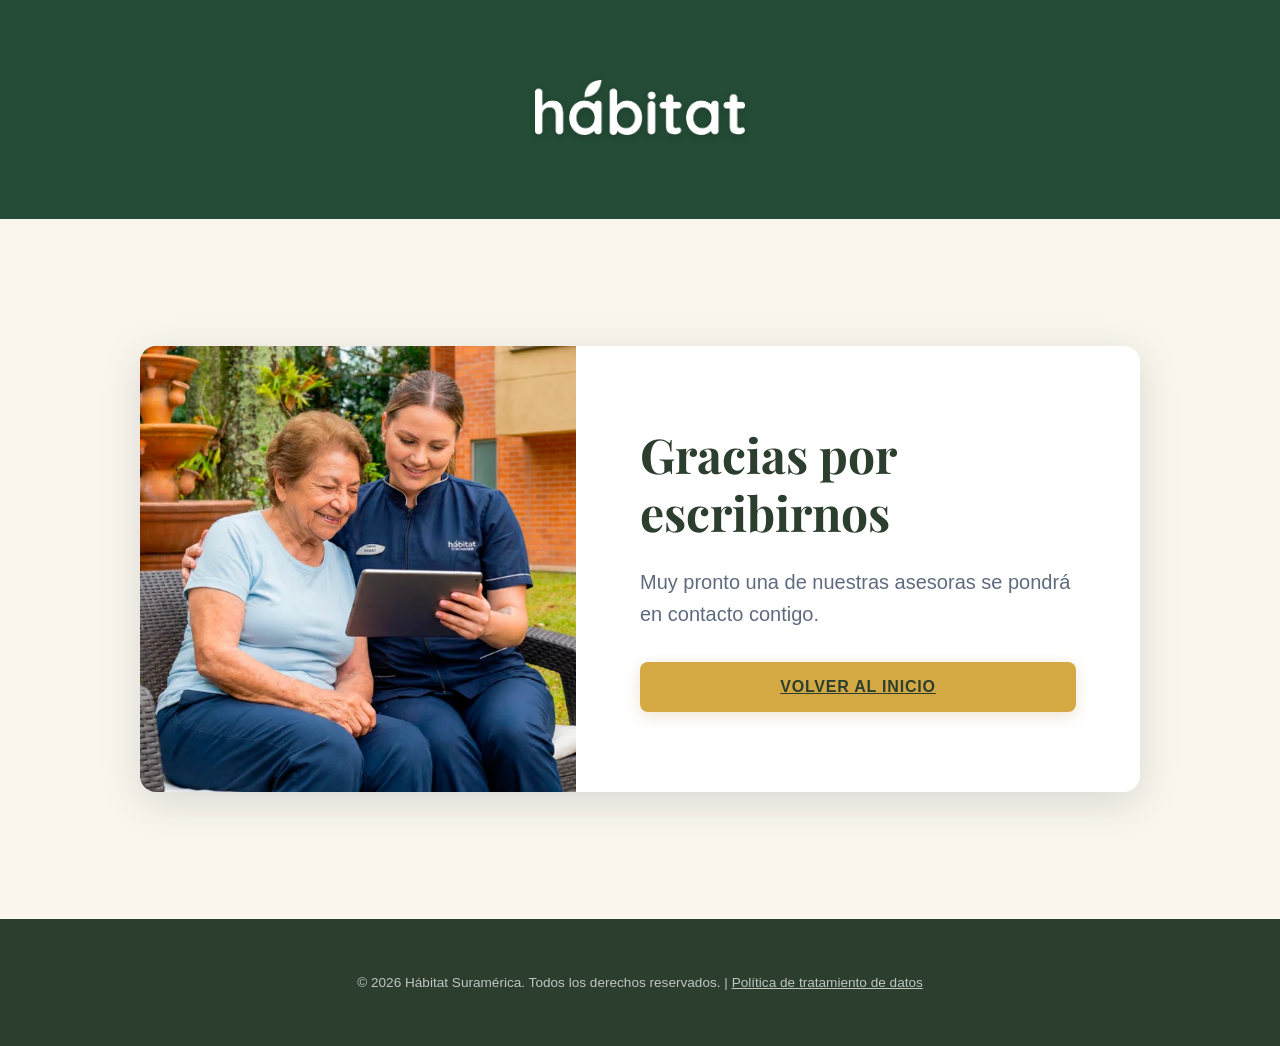
<file: gracias.html>
<!DOCTYPE html>
<html lang="es">
<head>
    <!-- Google Tag Manager -->
    <script>(function(w,d,s,l,i){w[l]=w[l]||[];w[l].push({'gtm.start':
    new Date().getTime(),event:'gtm.js'});var f=d.getElementsByTagName(s)[0],
    j=d.createElement(s),dl=l!='dataLayer'?'&l='+l:'';j.async=true;j.src=
    'https://www.googletagmanager.com/gtm.js?id='+i+dl;f.parentNode.insertBefore(j,f);
    })(window,document,'script','dataLayer','GTM-M3RSPCSP');</script>
    <!-- End Google Tag Manager -->
    <meta charset="UTF-8">
    <meta name="viewport" content="width=device-width, initial-scale=1.0">
    <title>Gracias - Hábitat Senior Living</title>
    
    <!-- Favicon -->
    <link rel="icon" href="favicon.ico?v=2" type="image/x-icon">
    
    <!-- Google Fonts -->
    <link rel="preconnect" href="https://fonts.googleapis.com">
    <link rel="preconnect" href="https://fonts.gstatic.com" crossorigin>
    <link href="https://fonts.googleapis.com/css2?family=Outfit:wght@300;400;500;600;700&family=Playfair+Display:ital,wght@0,400;0,500;0,600;0,700;1,400;1,500;1,600;1,700&display=swap" rel="stylesheet">
    
    <!-- CSS -->
    <link rel="stylesheet" href="style.css">
</head>
<body class="thank-you-page">
    <!-- Google Tag Manager (noscript) -->
    <noscript><iframe src="https://www.googletagmanager.com/ns.html?id=GTM-M3RSPCSP"
    height="0" width="0" style="display:none;visibility:hidden"></iframe></noscript>
    <!-- End Google Tag Manager (noscript) -->
    <!-- Header -->
    <header class="header" style="position: static; background-color: #244c36;">
        <div class="logo-container" style="text-align: center;">
            <a href="index.html">
                <img src="habitat_logo.png" alt="Hábitat Senior Living Logo" class="logo">
            </a>
        </div>
    </header>

    <main class="thank-you-main">
        <div class="thank-you-container">
            <div class="thank-you-image">
                <img src="hero_slides/slide_1.webp" alt="Hábitat Suramérica" style="width: 100%; height: 100%; object-fit: cover;">
            </div>
            <div class="thank-you-text">
                <h1>Gracias por escribirnos</h1>
                <p>Muy pronto una de nuestras asesoras se pondrá en contacto contigo.</p>
                <a href="index.html" class="submit-btn" style="width: auto; padding: 1rem 3rem; margin-top: 2rem;">VOLVER AL INICIO</a>
            </div>
        </div>
    </main>

    <!-- Footer -->
    <footer class="footer">
        <div class="footer-content">
            
            <div class="footer-legal">
                &copy; 2026 Hábitat Suramérica. Todos los derechos reservados. | <a href="politica.html">Política de tratamiento de datos</a>
            </div>
        </div>
    </footer>
</body>
</html>
</file>
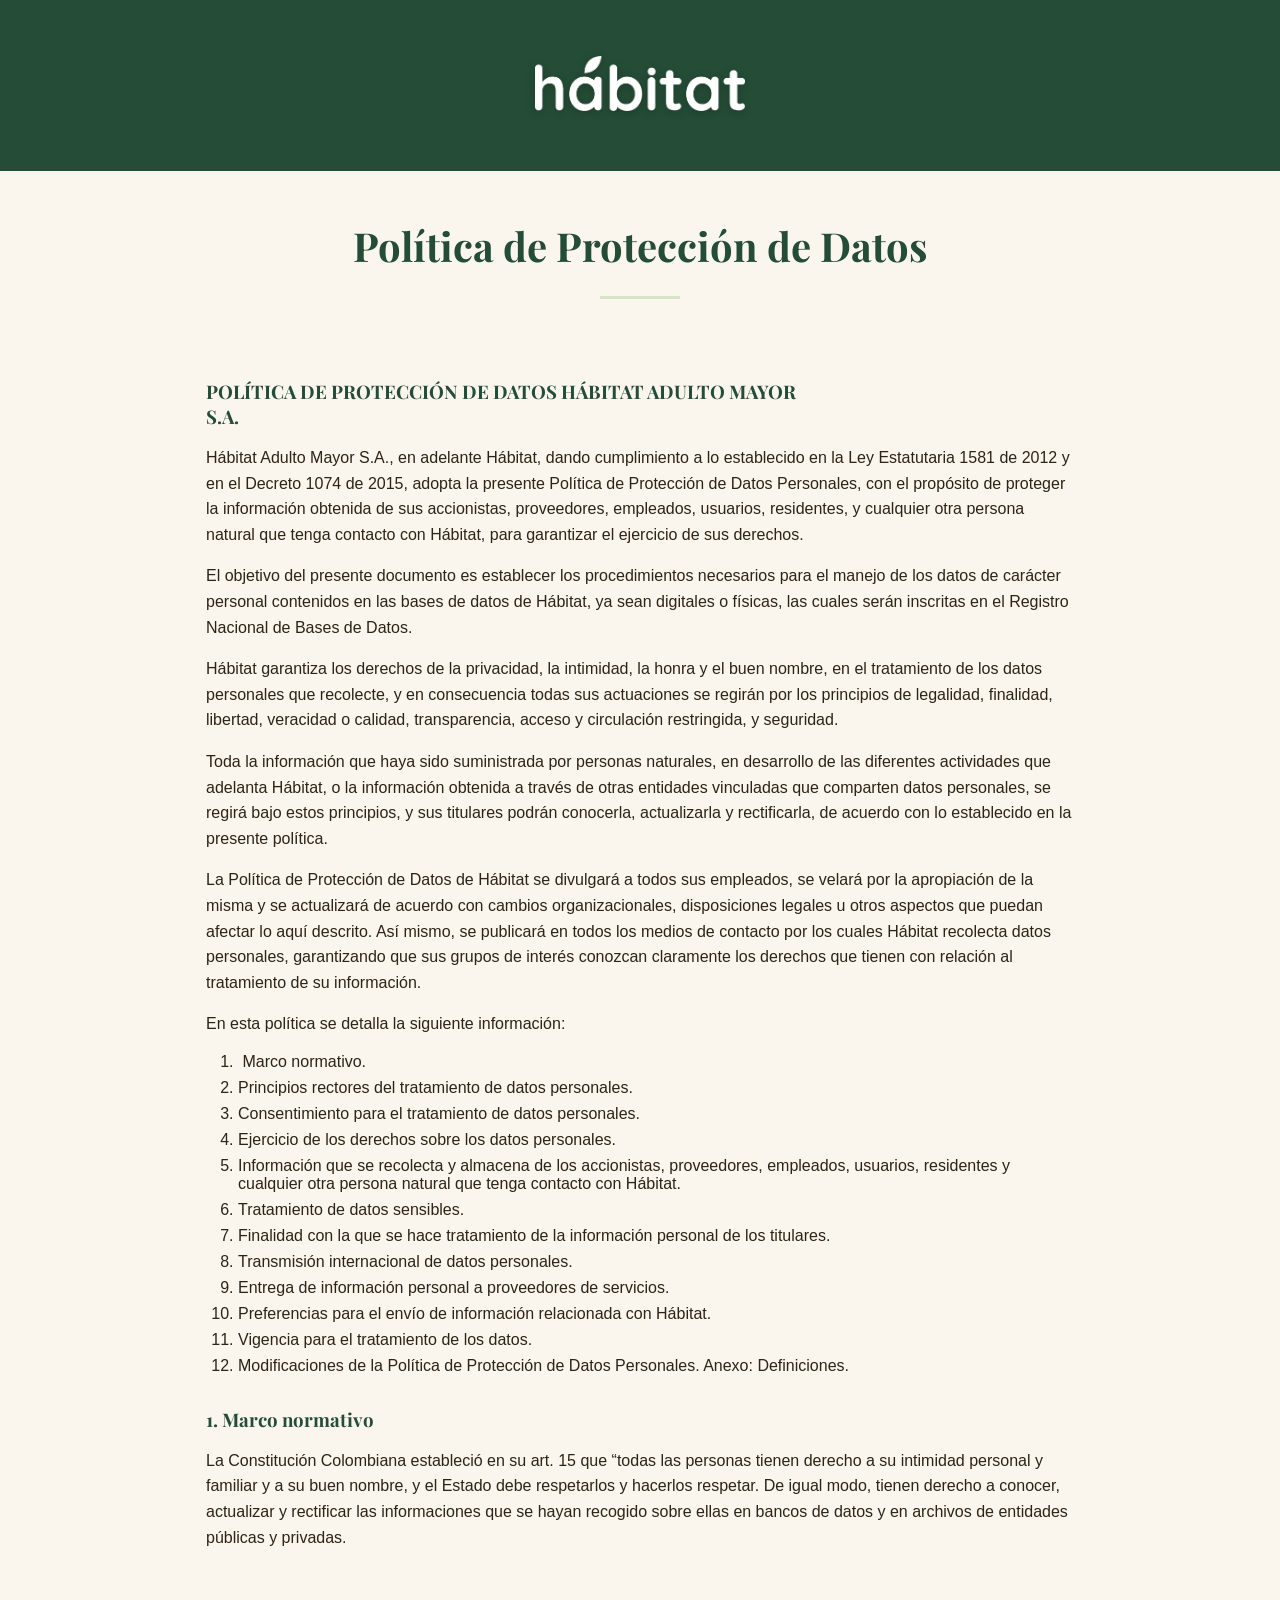
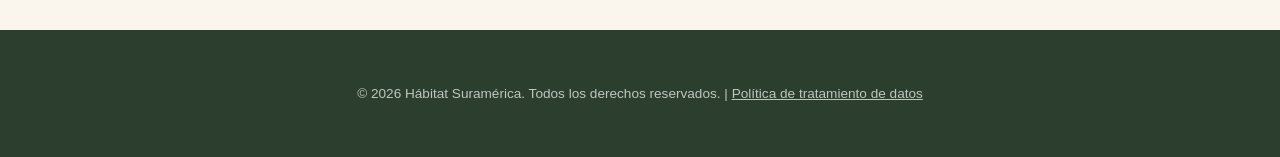
<file: politica.html>
<!DOCTYPE html>
<html lang="es">
<head>
    <meta charset="UTF-8">
    <meta name="viewport" content="width=device-width, initial-scale=1.0">
    <title>Política de tratamiento de datos - Hábitat Suramérica</title>
    <link rel="icon" href="favicon.ico?v=2" type="image/x-icon">
    <link rel="preconnect" href="https://fonts.googleapis.com">
    <link rel="preconnect" href="https://fonts.gstatic.com" crossorigin>
    <link href="https://fonts.googleapis.com/css2?family=Outfit:wght@300;400;500;600;700&family=Playfair+Display:ital,wght@0,400;0,500;0,600;0,700;1,400;1,500;1,600;1,700&display=swap" rel="stylesheet">
    <link rel="stylesheet" href="style.css">
    <style>
        .policy-container h3, .policy-container h2 {
            font-family: 'Playfair Display', serif;
            color: #244c36;
            margin-top: 2rem;
            margin-bottom: 1rem;
        }
        .policy-container p {
            margin-bottom: 1rem;
            line-height: 1.6;
        }
        .policy-container ul, .policy-container ol {
            margin-bottom: 1rem;
            padding-left: 2rem;
        }
        .policy-container li {
            margin-bottom: 0.5rem;
        }
    </style>
</head>
<body class="policy-page-body">
    <header class="header" style="position: static; background-color: #244c36; display: flex; justify-content: center; padding: 1.5rem 2rem;">
        <div class="logo-container">
            <a href="index.html">
                <img src="habitat_logo.png" alt="Hábitat Senior Living Logo" class="logo">
            </a>
        </div>
    </header>
    <main class="policy-page">
        <section class="policy-banner" style="text-align: center; padding: 3rem 1rem;">
            <h1 class="policy-title" style="font-family: 'Playfair Display', serif; color: #244c36; font-size: 2.5rem;">Política de Protección de Datos</h1>
            <div class="title-divider" style="margin: 1.5rem auto 0; background: #d7e4c9; width: 80px; height: 3px;"></div>
        </section>
        <section class="policy-content" style="max-width: 900px; margin: 0 auto; padding: 0 1rem 4rem;">
            <div class="policy-container">
<h3 class="wp-block-heading"><strong>POLÍTICA DE PROTECCIÓN DE DATOS HÁBITAT ADULTO MAYOR</strong><br><strong>S.A.</strong></h3>



<p>Hábitat Adulto Mayor S.A., en adelante Hábitat, dando cumplimiento a lo establecido en la Ley Estatutaria 1581 de 2012 y en el Decreto 1074 de 2015, adopta la presente Política de Protección de Datos Personales, con el propósito de proteger la información obtenida de sus accionistas, proveedores, empleados, usuarios, residentes, y cualquier otra persona natural que tenga contacto con Hábitat, para garantizar el ejercicio de sus derechos.</p>



<p>El objetivo del presente documento es establecer los procedimientos necesarios para el manejo de los datos de carácter personal contenidos en las bases de datos de Hábitat, ya sean digitales o físicas, las cuales serán inscritas en el Registro Nacional de Bases de Datos.</p>



<p>Hábitat garantiza los derechos de la privacidad, la intimidad, la honra y el buen nombre, en el tratamiento de los datos personales que recolecte, y en consecuencia todas sus actuaciones se regirán por los principios de legalidad, finalidad, libertad, veracidad o calidad, transparencia, acceso y circulación restringida, y seguridad.</p>



<p>Toda la información que haya sido suministrada por personas naturales, en desarrollo de las diferentes actividades que adelanta Hábitat, o la información obtenida a través de otras entidades vinculadas que comparten datos personales, se regirá bajo estos principios, y sus titulares podrán conocerla, actualizarla y rectificarla, de acuerdo con lo establecido en la presente política.</p>



<p>La Política de Protección de Datos de Hábitat se divulgará a todos sus empleados, se velará por la apropiación de la misma y se actualizará de acuerdo con cambios organizacionales, disposiciones legales u otros aspectos que puedan afectar lo aquí descrito. Así mismo, se publicará en todos los medios de contacto por los cuales Hábitat recolecta datos personales, garantizando que sus grupos de interés conozcan claramente los derechos que tienen con relación al tratamiento de su información.</p>



<p>En esta política se detalla la siguiente información:</p>



<ol class="wp-block-list"><li>&nbsp;Marco normativo.</li><li>Principios rectores del tratamiento de datos personales.</li><li>Consentimiento para el tratamiento de datos personales.</li><li>Ejercicio de los derechos sobre los datos personales.</li><li>Información que se recolecta y almacena de los accionistas, proveedores, empleados, usuarios, residentes y cualquier otra persona natural que tenga contacto con Hábitat.</li><li>Tratamiento de datos sensibles.</li><li>Finalidad con la que se hace tratamiento de la información personal de los titulares.</li><li>Transmisión internacional de datos personales.</li><li>Entrega de información personal a proveedores de servicios.</li><li>Preferencias para el envío de información relacionada con Hábitat.</li><li>Vigencia para el tratamiento de los datos.</li><li>Modificaciones de la Política de Protección de Datos Personales. Anexo: Definiciones.</li></ol>



<h3 class="wp-block-heading"><strong>1. Marco normativo</strong></h3>



<p>La Constitución Colombiana estableció en su art. 15 que “todas las personas tienen derecho a su intimidad personal y familiar y a su buen nombre, y el Estado debe respetarlos y hacerlos respetar. De igual modo, tienen derecho a conocer, actualizar y rectificar las informaciones que se hayan recogido sobre ellas en bancos de datos y en archivos de entidades públicas y privadas.</p>
            </div>
        </section>
    </main>
    <footer class="footer">
        <div class="footer-content">
            <div class="footer-legal">
                &copy; 2026 Hábitat Suramérica. Todos los derechos reservados. | <a href="politica.html">Política de tratamiento de datos</a>
            </div>
        </div>
    </footer>
</body>
</html>
</file>
<file: style.css>
:root {
    /* Premium Color Palette */
    --primary-color: #2C3E2D; /* Deep elegant navy */
    --secondary-color: #D4A843; /* Bright green */
    --secondary-hover: #B8892A;
    --text-dark: #2C2416;
    --text-light: #ffffff;
    --text-muted: #5e6b7e;
    --bg-light: #FAF6ED;
    
    /* Typography */
    --font-heading: 'Playfair Display', serif;
    --font-body: 'Roboto', sans-serif;
    
    /* Effects */
    --shadow-soft: 0 10px 40px rgba(26, 44, 66, 0.15);
    --shadow-hover: 0 15px 50px rgba(201, 165, 108, 0.3);
    --glass-bg: rgba(255, 255, 255, 0.92);
    --transition-smooth: all 0.4s cubic-bezier(0.16, 1, 0.3, 1);
}

* {
    margin: 0;
    padding: 0;
    box-sizing: border-box;
}

h1, h2, h3, h4, h5, h6 {
    font-family: var(--font-heading);
}

body {
    font-family: var(--font-body);
    color: var(--text-dark);
    background-color: var(--bg-light);
    -webkit-font-smoothing: antialiased;
    -moz-osx-font-smoothing: grayscale;
}

/* Header & Logo */
.header {
    position: absolute;
    top: 0;
    left: 0;
    width: 100%;
    z-index: 100;
    padding: 3rem 4rem;
}

.logo-container {
    max-width: 1200px;
    margin: 0 auto;
    padding: 2rem 4rem;
}

.logo {
    height: 55px;
    width: auto;
    filter: brightness(0) invert(1) drop-shadow(0 2px 4px rgba(0,0,0,0.2));
    transition: var(--transition-smooth);
}

.logo:hover {
    transform: scale(1.02);
}

/* Hero Section */
.hero {
    position: relative;
    min-height: 100vh;
    width: 100%;
    display: flex;
    align-items: center;
    overflow: hidden;
}

.hero-slideshow {
    position: absolute;
    top: 0;
    left: 0;
    width: 100%;
    height: 100%;
    z-index: 0;
}

.hero-slide {
    position: absolute;
    top: 0;
    left: 0;
    width: 100%;
    height: 100%;
    background-size: cover;
    background-position: center 80%;
    background-repeat: no-repeat;
    opacity: 0;
    z-index: 0;
    transition: opacity 1.5s ease-in-out;
    animation: panImage 24s infinite alternate linear;
}

.hero-slide.prev {
    opacity: 1;
    z-index: 1;
}

.hero-slide.active {
    opacity: 1;
    z-index: 2;
}

@keyframes panImage {
    0% {
        transform: scale(1.1) translateX(-1.5%);
    }
    100% {
        transform: scale(1.1) translateX(1.5%);
    }
}

.hero-overlay {
    position: absolute;
    inset: 0;
    z-index: 1;
    background: linear-gradient(to right, rgba(0, 0, 0, 0.95) 0%, rgba(0, 0, 0, 0.85) 30%, rgba(0, 0, 0, 0) 60%);
}

.hero-content {
    position: relative;
    z-index: 2;
    width: 100%;
    max-width: 1440px;
    margin: 0 auto;
    padding: 2rem 4rem;
    display: flex;
    justify-content: space-between;
    align-items: center;
    gap: 4rem;
}

.hero-text-area {
    flex: 1;
    align-self: center;
    max-width: 500px;
    animation: slideUpFade 1s cubic-bezier(0.16, 1, 0.3, 1) forwards;
    animation-delay: 0.3s;
    opacity: 0;
}

.hero-title {
    font-family: var(--font-heading);
    color: var(--text-light);
    font-size: 4rem;
    line-height: 1.1;
    font-weight: 500;
    text-align: left;
    margin: 0;
    text-shadow: 0 4px 15px rgba(0, 0, 0, 0.5);
}

.hero-eyebrow {
    font-family: var(--font-body);
    color: var(--text-light);
    font-size: 1.1rem;
    font-weight: 600;
    letter-spacing: 3px;
    text-transform: uppercase;
    margin-bottom: 1.5rem;
    text-shadow: 0 2px 10px rgba(0,0,0,0.5);
}

/* Form Area */
.hero-form-area {
    flex: 0 0 500px;
    animation: slideUpFade 1s cubic-bezier(0.16, 1, 0.3, 1) forwards;
    opacity: 0;
    transform: translateY(30px);
}

.form-card {
    background: var(--glass-bg);
    backdrop-filter: blur(12px);
    -webkit-backdrop-filter: blur(12px);
    border-radius: 20px;
    padding: 3rem 2.5rem;
    box-shadow: var(--shadow-soft);
    border: 1px solid rgba(255, 255, 255, 0.5);
}

.form-subtitle {
    font-family: var(--font-heading);
    color: var(--primary-color); /* Matching the elegant forest green */
    font-size: 1.8rem;
    font-weight: 700;
    text-align: center;
    margin-bottom: 2rem;
    letter-spacing: 0.02em;
}

.luxury-highlight {
    display: block;
    font-style: italic;
    font-weight: 700;
    font-size: 1.35em;
    color: var(--secondary-color);
    letter-spacing: 0.02em;
    margin-top: 0.2rem;
    margin-bottom: 0.1rem;
    text-shadow: 0 2px 4px rgba(0, 0, 0, 0.1);
}

/* Form Styles */
.lead-form {
    display: flex;
    flex-direction: column;
    gap: 1.25rem;
}

.form-row {
    display: flex;
    gap: 1rem;
}

.form-row .form-group {
    flex: 1;
}

.form-group {
    display: flex;
    flex-direction: column;
    gap: 0.4rem;
}

.form-group label {
    font-size: 0.85rem;
    font-weight: 500;
    color: var(--text-dark);
    letter-spacing: 0.02em;
}

.form-group input:not([type="checkbox"]),
.form-group select {
    width: 100%;
    padding: 0.8rem 1rem;
    border: 1px solid rgba(26, 44, 66, 0.15);
    border-radius: 8px;
    background: rgba(255, 255, 255, 0.8);
    font-family: var(--font-body);
    font-size: 0.95rem;
    color: var(--text-dark);
    transition: var(--transition-smooth);
    outline: none;
}

.form-group select {
    appearance: none;
    background-image: url("data:image/svg+xml;charset=UTF-8,%3csvg xmlns='http://www.w3.org/2000/svg' viewBox='0 0 24 24' fill='none' stroke='%231a2c42' stroke-width='2' stroke-linecap='round' stroke-linejoin='round'%3e%3cpolyline points='6 9 12 15 18 9'%3e%3c/polyline%3e%3c/svg%3e");
    background-repeat: no-repeat;
    background-position: right 1rem center;
    background-size: 1em;
    padding-right: 2.5rem;
}

.form-group input:not([type="checkbox"]):focus,
.form-group select:focus {
    border-color: var(--secondary-color);
    background: #ffffff;
    box-shadow: 0 0 0 3px rgba(201, 165, 108, 0.15);
}

.form-group input:not([type="checkbox"])::placeholder {
    color: #a0aec0;
}

/* Checkbox */
.form-checkbox {
    display: flex;
    align-items: flex-start;
    gap: 0.75rem;
    margin-top: 0.5rem;
    margin-bottom: 0.5rem;
}

.form-checkbox input[type="checkbox"] {
    appearance: none;
    width: 20px;
    height: 20px;
    border: 1.5px solid var(--primary-color);
    border-radius: 4px;
    margin-top: 0.1rem;
    cursor: pointer;
    position: relative;
    transition: var(--transition-smooth);
    flex-shrink: 0;
}

.form-checkbox input[type="checkbox"]:checked {
    background-color: var(--primary-color);
}

.form-checkbox input[type="checkbox"]:checked::after {
    content: '';
    position: absolute;
    left: 6px;
    top: 2px;
    width: 5px;
    height: 10px;
    border: solid white;
    border-width: 0 2px 2px 0;
    transform: rotate(45deg);
}

.form-checkbox label {
    font-size: 0.85rem;
    color: var(--text-muted);
    cursor: pointer;
    line-height: 1.4;
}

/* Submit Button */
.submit-btn {
    display: flex;
    align-items: center;
    justify-content: center;
    gap: 0.75rem;
    width: 100%;
    padding: 1.1rem;
    margin-top: 0.5rem;
    background-color: var(--secondary-color);
    color: var(--primary-color);
    border: none;
    border-radius: 8px;
    font-family: var(--font-body);
    font-weight: 600;
    font-size: 1rem;
    letter-spacing: 0.05em;
    cursor: pointer;
    transition: var(--transition-smooth);
    box-shadow: 0 4px 15px rgba(201, 165, 108, 0.3);
}

.submit-btn:hover {
    background-color: var(--secondary-hover);
    transform: translateY(-2px);
    box-shadow: var(--shadow-hover);
}

.submit-btn svg {
    transition: var(--transition-smooth);
}

.submit-btn:hover svg {
    transform: translateX(4px);
}

/* Animations */
@keyframes slideUpFade {
    0% {
        opacity: 0;
        transform: translateY(40px);
    }
    100% {
        opacity: 1;
        transform: translateY(0);
    }
}

/* CTA Banner */
.cta-banner {
    background-color: #ffffff;
    width: 100%;
    padding: 1.8rem 0;
    box-shadow: 0 4px 20px rgba(0, 0, 0, 0.15);
    position: relative;
    z-index: 10;
}

.cta-container {
    max-width: 1200px;
    margin: 0 auto;
    padding: 0 2rem;
    display: flex;
    justify-content: center;
    align-items: center;
    gap: 2rem;
}

.cta-text {
    font-family: var(--font-heading);
    color: var(--primary-color);
    font-size: 2rem;
    font-weight: 500;
    margin: 0;
    letter-spacing: 0.02em;
}

.cta-price {
    color: var(--primary-color);
    font-weight: 700;
    font-style: italic;
    font-size: 1.1em;
}

.btn-whatsapp-cta {
    display: inline-flex;
    align-items: center;
    gap: 0.6rem;
    background-color: #25d366;
    border: none;
    color: #ffffff;
    padding: 0.7rem 1.5rem;
    border-radius: 8px;
    font-family: var(--font-body);
    font-weight: 600;
    font-size: 1.1rem;
    text-decoration: none;
    transition: var(--transition-smooth);
    box-shadow: 0 4px 10px rgba(37, 211, 102, 0.3);
}

.btn-whatsapp-cta:hover {
    background-color: #20bd5a;
    transform: translateY(-2px);
    box-shadow: 0 6px 15px rgba(37, 211, 102, 0.4);
}

@media (max-width: 768px) {
    .cta-container {
        flex-direction: column;
        text-align: center;
        gap: 1.5rem;
    }
}

.cta-btn {
    background-color: var(--secondary-color);
    color: var(--primary-color);
    border: none;
    border-radius: 8px;
    padding: 1rem 2.5rem;
    font-family: var(--font-body);
    font-weight: 600;
    font-size: 1rem;
    letter-spacing: 0.05em;
    cursor: pointer;
    transition: var(--transition-smooth);
    white-space: nowrap;
    box-shadow: 0 4px 15px rgba(201, 165, 108, 0.3);
}

.cta-btn:hover {
    background-color: var(--secondary-hover);
    transform: translateY(-2px);
    box-shadow: var(--shadow-hover);
}

/* Video Section */
.video-section {
    padding: 0;
    background-color: var(--bg-light);
}

.video-container-wrapper {
    max-width: 100%;
    margin: 0;
    display: flex;
    align-items: stretch;
    gap: 0;
    height: 70vh;
    min-height: 500px;
    max-height: 700px;
}

.video-column {
    position: relative;
    flex: 0 0 50%;
    width: 50%;
    display: flex;
    flex-direction: column;
    gap: 0;
}

.video-preview-title {
    font-family: var(--font-heading);
    color: var(--primary-color);
    background-color: rgba(255,255,255,0.9);
    border-left: 4px solid var(--secondary-color);
    font-size: 1.5rem;
    font-weight: 600;
    padding: 1rem 1.5rem;
    text-align: left;
    position: absolute;
    top: 3rem;
    left: 3rem;
    z-index: 2;
}

.video-box {
    position: relative;
    border-radius: 0;
    overflow: hidden;
    box-shadow: none !important;
    cursor: pointer;
    height: 100%;
    width: 100%;
    flex: 1;
}

.video-thumb {
    width: 100%;
    height: 100%;
    object-fit: cover;
    display: block;
    transition: transform 0.6s cubic-bezier(0.16, 1, 0.3, 1);
}

.video-overlay {
    position: absolute;
    inset: 0;
    background-color: rgba(26, 44, 66, 0.2);
    transition: background-color 0.4s ease;
}

.video-box:hover .video-thumb {
    transform: scale(1.05);
}

.video-box:hover .video-overlay {
    background-color: rgba(26, 44, 66, 0.4);
}

.play-btn {
    position: absolute;
    top: 50%;
    left: 50%;
    transform: translate(-50%, -50%);
    background: rgba(255, 255, 255, 0.95);
    border: none;
    border-radius: 50%;
    width: 80px;
    height: 80px;
    display: flex;
    align-items: center;
    justify-content: center;
    color: var(--primary-color);
    cursor: pointer;
    box-shadow: 0 10px 30px rgba(0,0,0,0.2);
    transition: all 0.4s cubic-bezier(0.16, 1, 0.3, 1);
    z-index: 2;
}

.play-btn svg {
    width: 32px;
    height: 32px;
    margin-left: 6px;
}

.video-box:hover .play-btn {
    background: var(--secondary-color);
    color: white;
    transform: translate(-50%, -50%) scale(1.1);
}

.video-text {
    flex: 0 0 50%;
    width: 50%;
    display: flex;
    flex-direction: column;
    justify-content: center;
    padding: 6rem 8rem;
}

.section-title {
    font-family: var(--font-heading);
    color: var(--primary-color); /* Brand green */
    font-size: 2.8rem;
    line-height: 1.2;
    font-weight: 600;
    margin-bottom: 1.5rem;
}

.section-description {
    font-size: 1.25rem;
    color: #4a5568;
    line-height: 1.6;
    font-weight: 400;
    max-width: 90%;
}

/* Sedes Section */
.sedes-section {
    padding: 7rem 2rem;
    background-color: #ffffff;
}

.sedes-grid {
    max-width: 1200px;
    margin: 0 auto;
    display: grid;
    grid-template-columns: repeat(3, 1fr);
    gap: 3rem;
}

.sede-card {
    background: #ffffff;
    border-radius: 16px;
    overflow: hidden;
    box-shadow: var(--shadow-soft);
    transition: var(--transition-smooth);
    border: 1px solid rgba(0,0,0,0.05);
}

.sede-card:hover {
    transform: translateY(-8px);
    box-shadow: var(--shadow-hover);
}

.sede-img-box {
    width: 100%;
    height: 250px;
    overflow: hidden;
}

.sede-img {
    width: 100%;
    height: 100%;
    object-fit: cover;
    transition: transform 0.6s ease;
}

.sede-card:hover .sede-img {
    transform: scale(1.05);
}

.sede-info {
    padding: 2rem;
    text-align: center;
}

.sede-title {
    font-family: var(--font-heading);
    color: var(--primary-color);
    font-size: 1.8rem;
    margin-bottom: 0.5rem;
}

.sede-details {
    color: var(--text-muted);
    font-size: 0.95rem;
    line-height: 1.5;
    margin-bottom: 1rem;
}

.phone-line {
    display: inline-flex;
    align-items: center;
    gap: 0.35rem;
    margin-top: 0.25rem;
}

.phone-icon {
    color: var(--secondary-color);
}

.sede-price {
    color: var(--text-muted);
    font-size: 1.1rem;
    margin-bottom: 1.5rem;
}

.sede-price strong {
    color: var(--primary-color);
    font-size: 1.25rem;
}

.sede-btn {
    width: 100%;
    padding: 0.8rem;
    font-size: 0.95rem;
}

/* Services Section */
.services-section {
    padding: 7rem 2rem;
    background-color: var(--bg-light);
}

.services-header {
    text-align: center;
    margin-bottom: 5rem;
}

.services-main-title {
    font-family: var(--font-heading);
    color: var(--primary-color);
    font-size: 2.2rem;
    font-weight: 700;
    margin-bottom: 1rem;
}

.title-divider {
    width: 60px;
    height: 3px;
    background-color: var(--secondary-color);
    margin: 0 auto 1.5rem;
}

.services-subtitle {
    color: var(--text-muted);
    font-size: 1.1rem;
}

.services-grid {
    max-width: 1200px;
    margin: 0 auto;
    display: grid;
    grid-template-columns: repeat(3, 1fr);
    gap: 2.5rem;
}

.service-card {
    background: #ffffff;
    border-radius: 20px;
    padding: 3rem 2.5rem;
    box-shadow: 0 10px 40px rgba(0,0,0,0.05);
    transition: transform 0.4s ease, box-shadow 0.4s ease;
}

.service-card:hover {
    transform: translateY(-5px);
    box-shadow: 0 15px 50px rgba(0,0,0,0.08);
}

.card-title {
    font-family: var(--font-heading);
    color: var(--primary-color);
    font-size: 1.8rem;
    font-style: italic;
    font-weight: 600;
    margin-bottom: 2rem;
}

.service-list {
    list-style: none;
    padding: 0;
}

.service-list li {
    display: flex;
    align-items: flex-start;
    gap: 1rem;
    margin-bottom: 1.2rem;
    color: #5e6b7e;
    font-size: 0.95rem;
    line-height: 1.4;
}

.service-list li svg {
    color: var(--primary-color);
    flex-shrink: 0;
    margin-top: 2px;
}

/* Testimonials Section */
.testimonials-section {
    padding: 7rem 2rem 2rem;
    background-color: var(--bg-light);
}

.testimonials-grid {
    max-width: 1200px;
    margin: 0 auto;
    display: grid;
    grid-template-columns: repeat(2, 1fr);
    gap: 3rem;
}

.testimonial-card {
    background: transparent;
    transition: transform 0.3s ease;
}

.testimonial-card:hover {
    transform: translateY(-5px);
}

.testimonial-info {
    padding: 1.5rem 1rem;
    text-align: center;
}

.testimonial-quote {
    font-family: var(--font-heading);
    font-size: 1.15rem;
    color: var(--text-dark);
    font-style: italic;
    margin-bottom: 1rem;
    line-height: 1.6;
}

.testimonial-name {
    font-family: var(--font-body);
    font-size: 0.95rem;
    color: var(--primary-color);
    font-weight: 600;
    text-transform: uppercase;
    letter-spacing: 1px;
}

/* FAQ Section */
.faq-section {
    padding: 7rem 2rem;
    background: linear-gradient(135deg, #fffcf5 0%, #e8f5ec 100%);
}

.faq-header {
    text-align: center;
    margin-bottom: 4rem;
}

.faq-title {
    font-family: var(--font-heading);
    color: var(--primary-color);
    font-size: 2.8rem;
    font-weight: 700;
    margin-bottom: 1rem;
}

.faq-container {
    max-width: 800px;
    margin: 0 auto;
}

.faq-item {
    border-bottom: 1px solid rgba(0, 0, 0, 0.06);
}

.faq-item:last-child {
    border-bottom: none;
}

.faq-question {
    width: 100%;
    text-align: left;
    background: none;
    border: none;
    padding: 1.5rem 0;
    font-family: var(--font-heading);
    font-size: 1.3rem;
    font-weight: 600;
    color: var(--primary-color);
    cursor: pointer;
    display: flex;
    justify-content: space-between;
    align-items: center;
    transition: color 0.3s ease;
}

.faq-question:hover {
    color: var(--primary-color);
}

.faq-icon {
    color: var(--primary-color);
    transition: transform 0.4s cubic-bezier(0.16, 1, 0.3, 1);
}

.faq-item.active .faq-icon {
    transform: rotate(45deg);
}

.faq-answer {
    max-height: 0;
    overflow: hidden;
    transition: max-height 0.4s cubic-bezier(0.16, 1, 0.3, 1), padding 0.4s cubic-bezier(0.16, 1, 0.3, 1);
}

.faq-item.active .faq-answer {
    max-height: 300px;
    padding-bottom: 1.5rem;
}

.faq-answer p {
    font-family: var(--font-body);
    color: #4a5568;
    font-size: 1.05rem;
    line-height: 1.6;
}

/* Modal (Privacy Policy) */
.modal {
    display: none;
    position: fixed;
    z-index: 9999;
    left: 0;
    top: 0;
    width: 100%;
    height: 100%;
    overflow: hidden;
    background-color: rgba(0,0,0,0.6);
    backdrop-filter: blur(5px);
    opacity: 0;
    transition: opacity 0.3s ease;
}

.modal.show {
    display: flex;
    align-items: center;
    justify-content: center;
    opacity: 1;
}

.modal-content {
    background-color: #fefefe;
    padding: 2.5rem;
    border-radius: 12px;
    width: 90%;
    max-width: 900px;
    height: 85vh;
    box-shadow: 0 20px 40px rgba(0,0,0,0.2);
    position: relative;
    display: flex;
    flex-direction: column;
    transform: translateY(-20px);
    transition: transform 0.3s ease;
}

.modal.show .modal-content {
    transform: translateY(0);
}

.close-modal {
    color: #999;
    position: absolute;
    right: 20px;
    top: 15px;
    font-size: 32px;
    font-weight: bold;
    cursor: pointer;
    transition: color 0.2s;
    line-height: 1;
}

.close-modal:hover {
    color: var(--primary-color);
}

.modal-title {
    font-family: var(--font-heading);
    color: var(--primary-color);
    margin-bottom: 1.5rem;
    font-size: 2rem;
}

.iframe-container {
    flex-grow: 1;
    border: 1px solid #eee;
    border-radius: 8px;
    overflow: hidden;
    background: #f9f9f9;
}

.iframe-container iframe {
    width: 100%;
    height: 100%;
}

.form-checkbox a {
    color: var(--primary-color);
    text-decoration: underline;
    font-weight: 500;
}

/* Footer Section */
.footer {
    background-color: var(--primary-color);
    padding: 3.5rem 2rem;
    text-align: center;
}

.footer-locations {
    color: var(--secondary-color);
    font-family: var(--font-body);
    font-weight: 600;
    font-size: 0.95rem;
    letter-spacing: 4px;
    margin-bottom: 1.5rem;
    text-transform: uppercase;
}

.footer-legal {
    color: rgba(255, 255, 255, 0.7);
    font-size: 0.85rem;
    font-family: var(--font-body);
}

.footer-legal a {
    color: rgba(255, 255, 255, 0.7);
    text-decoration: underline;
    transition: color 0.2s ease;
}

.footer-legal a:hover {
    color: #ffffff;
}

/* Floating Action Button (FAB) */
.fab-container {
    position: fixed;
    bottom: 40px;
    right: 40px;
    z-index: 1000;
    opacity: 0;
    pointer-events: none;
    transform: translateY(20px);
    transition: all 0.4s cubic-bezier(0.16, 1, 0.3, 1);
}

.fab-container.visible {
    opacity: 1;
    pointer-events: auto;
    transform: translateY(0);
}

.fab-btn {
    background-color: var(--secondary-color);
    color: var(--primary-color);
    font-family: var(--font-body);
    font-weight: 600;
    font-size: 1rem;
    padding: 1rem 2rem;
    border: none;
    border-radius: 8px;
    cursor: pointer;
    box-shadow: 0 4px 15px rgba(201, 165, 108, 0.3);
    display: flex;
    align-items: center;
    gap: 0.6rem;
    transition: var(--transition-smooth);
    letter-spacing: 0.05em;
}

.fab-btn:hover {
    transform: translateY(-5px) scale(1.02);
    box-shadow: 0 15px 35px rgba(0,0,0,0.25);
    background-color: #b8bd00;
}

/* Thank You Page */
.thank-you-main {
    padding: 6rem 2rem;
    background-color: var(--bg-light);
    min-height: calc(100vh - 200px);
    display: flex;
    justify-content: center;
    align-items: center;
}

.thank-you-container {
    max-width: 1000px;
    width: 100%;
    background: #ffffff;
    border-radius: 16px;
    overflow: hidden;
    box-shadow: var(--shadow-soft);
    display: flex;
    align-items: stretch;
}

.thank-you-image {
    flex: 1;
    min-height: 400px;
}

.thank-you-image img {
    width: 100%;
    height: 100%;
    object-fit: cover;
}

.thank-you-text {
    flex: 1;
    padding: 5rem 4rem;
    display: flex;
    flex-direction: column;
    justify-content: center;
    text-align: left;
}

.thank-you-text h1 {
    color: var(--primary-color);
    font-size: 3rem;
    margin-bottom: 1.5rem;
    line-height: 1.2;
}

.thank-you-text p {
    color: var(--text-muted);
    font-size: 1.25rem;
    line-height: 1.6;
}

/* Responsive Design */
@media (max-width: 1024px) {
    .hero-content {
        gap: 2rem;
        padding: 2rem;
    }
    
    .hero-form-area {
        flex: 0 0 450px;
    }
}

@media (max-width: 768px) {
    .hero {
        display: block;
        min-height: auto;
    }
    
    .hero-slideshow {
        position: relative;
        height: 350px;
        width: 100%;
    }

    .header {
        position: absolute;
        top: 0;
        left: 0;
        width: 100%;
        padding: 2rem 1.5rem;
        background: transparent;
        z-index: 10;
        display: flex;
        justify-content: center;
    }
    
    .logo {
        height: 60px;
    }

    .hero-overlay {
    position: absolute;
    inset: 0;
    z-index: 1;
    background: linear-gradient(to right, rgba(0, 0, 0, 0.95) 0%, rgba(0, 0, 0, 0.85) 30%, rgba(0, 0, 0, 0) 60%);
}
}
/* Gallery Section */
.gallery-section {
    padding: 4rem 2rem;
    background-color: #fcf9f2;
}
.gallery-header {
    text-align: center;
    margin-bottom: 3rem;
}
.gallery-title {
    color: var(--primary-color);
    font-size: 2.2rem;
    font-weight: 700;
}
.gallery-grid {
    display: grid;
    grid-template-columns: repeat(2, 1fr);
    grid-auto-rows: 400px;
    gap: 1.5rem;
    max-width: 1200px;
    margin: 0 auto;
}
.gallery-item {
    width: 100%;
    height: 100%;
    object-fit: cover;
    border-radius: 12px;
    box-shadow: 0 4px 15px rgba(0,0,0,0.1);
    transition: transform 0.3s ease;
}
.gallery-item:hover {
    transform: scale(1.03);
}
@media (max-width: 992px) {
    .gallery-grid {
        grid-template-columns: repeat(2, 1fr);
        grid-auto-rows: 250px;
    }
}
@media (max-width: 576px) {
    .gallery-grid {
        grid-template-columns: 1fr;
        grid-auto-rows: 250px;
    }
    .gallery-title {
        font-size: 1.8rem;
    }
}

/* Video Modal Styles */
.video-modal-content {
    max-width: 900px;
    width: 95%;
    padding: 0;
    background: transparent;
    box-shadow: none;
    border-radius: 12px;
    overflow: hidden;
}

.video-iframe-container {
    position: relative;
    padding-bottom: 56.25%; /* 16:9 Aspect Ratio */
    height: 0;
    overflow: hidden;
    background: #000;
}

.video-iframe-container iframe {
    position: absolute;
    top: 0;
    left: 0;
    width: 100%;
    height: 100%;
    border: none;
}

#close-video-modal {
    color: #fff;
    right: 0;
    top: -40px;
}


/* Version 2 Mobile Overrides */
@media (max-width: 768px) {
    .hero {
        display: flex;
        min-height: 100vh;
    }
    
    .hero-slideshow {
        position: absolute;
        height: 100%;
        width: 100%;
    }

    .hero-overlay {
        height: 100%;
        background: linear-gradient(to bottom, rgba(0, 0, 0, 0.5) 0%, rgba(0, 0, 0, 0.8) 100%);
    }

    .hero-content {
        flex-direction: column;
        justify-content: center;
        align-items: flex-start;
        padding: 2rem 1.5rem;
        background-color: transparent;
        height: 100%;
        width: 100%;
    }
    
    .hero-text-area {
        display: block;
        text-align: left;
        width: 100%;
        max-width: 100%;
    }

    .hero-title {
        font-size: 2.5rem;
        color: var(--text-light);
        text-align: left;
    }
}

.hero-btn {
    margin-top: 2.5rem;
    background-color: var(--secondary-color);
    border: none;
    color: var(--primary-color);
    font-family: var(--font-body);
    font-size: 1.1rem;
    font-weight: 700;
    letter-spacing: 1px;
    padding: 1.2rem 3rem;
    border-radius: 4px;
    cursor: pointer;
    transition: all 0.3s ease;
    box-shadow: 0 4px 15px rgba(212, 168, 67, 0.4);
}

.hero-btn:hover {
    background-color: var(--secondary-hover);
    transform: translateY(-2px);
    box-shadow: 0 6px 20px rgba(212, 168, 67, 0.6);
}

.header-container {
    max-width: 1440px;
    margin: 0 auto;
    display: flex;
    align-items: center;
    gap: 1.5rem;
}

.header-divider {
    width: 2px;
    height: 40px;
    background-color: var(--secondary-color);
}

.header-location {
    font-family: var(--font-heading);
    color: var(--text-light);
    font-size: 2rem;
    font-weight: 500;
}

.wa-testimonial-btn {
    display: inline-flex;
    align-items: center;
    gap: 0.8rem;
    text-decoration: none;
    background-color: #25D366;
    color: #FFFFFF;
    font-family: var(--font-body);
    font-weight: 600;
    font-size: 1.1rem;
    padding: 0.8rem 2.5rem;
    border: none;
    border-radius: 50px;
    transition: all 0.3s ease;
    box-shadow: 0 4px 15px rgba(37, 211, 102, 0.3);
}

.wa-testimonial-btn:hover {
    background-color: #128C7E;
    color: #FFFFFF;
    transform: translateY(-2px);
    box-shadow: 0 4px 15px rgba(37, 211, 102, 0.5);
}

@media (max-width: 992px) {
    .video-container-wrapper {
        flex-direction: column !important;
        gap: 3rem;
    }
    .video-container-wrapper.row-reverse {
        flex-direction: column !important;
    }
    .video-column {
    position: relative;
        width: 100%;
    }
    .video-text {
        width: 100%;
        text-align: center;
    }
    .video-text .section-title {
        text-align: center;
    }
}

.video-container-wrapper.row-reverse {
    flex-direction: row-reverse;
}

@media (max-width: 768px) {
    .testimonials-grid {
        grid-template-columns: 1fr;
    }
}

.testimonial-card .video-box {
    aspect-ratio: 16 / 9;
    height: auto !important;
    border-radius: 16px !important;
}
.testimonial-card .video-thumb {
    object-fit: cover;
    object-position: center;
    transform: scale(1.35);
}
.highlight-ochre {
    background-color: var(--secondary-color);
    color: var(--text-light); /* Changed to light for better contrast, actually let's use dark */
    color: var(--primary-color);
    padding: 0.2rem 1.5rem;
    border-radius: 8px; /* Slightly softer rectangle */
    display: inline-block;
    margin-top: 0.8rem;
    box-shadow: 0 4px 15px rgba(212, 168, 67, 0.4); /* Glow effect */
}

@keyframes fadeHero1 {
    0%, 25% { opacity: 1; }
    33.3%, 91.6% { opacity: 0; }
    100% { opacity: 1; }
}
@keyframes fadeHero2 {
    0%, 25% { opacity: 0; }
    33.3%, 58.3% { opacity: 1; }
    66.6%, 100% { opacity: 0; }
}
@keyframes fadeHero3 {
    0%, 58.3% { opacity: 0; }
    66.6%, 91.6% { opacity: 1; }
    100% { opacity: 0; }
}
    40%  { opacity: 0; }
    50%  { opacity: 1; }
    90%  { opacity: 1; }
    100% { opacity: 0; }
}
.hero-slide {
    position: absolute;
    inset: 0;
    width: 100%;
    height: 100%;
    background-size: cover;
    background-position: center;
    background-repeat: no-repeat;
    opacity: 0;
}
.hero-slide:nth-child(1) { animation: fadeHero1 12s infinite, panImage 24s infinite alternate ease-in-out; }
.hero-slide:nth-child(2) { animation: fadeHero2 12s infinite, panImageFlipped 24s infinite alternate ease-in-out; }
.hero-slide:nth-child(3) { animation: fadeHero3 12s infinite, panImage 24s infinite alternate ease-in-out; }

.testimonial-card .video-box:hover .video-thumb {
    transform: scale(1.45) !important;
}

.wa-testimonial-btn {
    white-space: nowrap;
}
.wa-testimonial-btn svg {
    width: 24px;
    height: 24px;
    flex-shrink: 0;
}

@media (max-width: 992px) {
    .video-container-wrapper {
        flex-direction: column !important;
        height: auto !important;
        min-height: auto !important;
        max-height: none !important;
        gap: 0 !important;
    }
    .video-container-wrapper.row-reverse {
        flex-direction: column !important;
    }
    .video-column {
        width: 100% !important;
        height: 50vh !important;
        min-height: 350px !important;
        flex: none !important;
    }
    .video-text {
        width: 100% !important;
        text-align: center !important;
        padding: 4rem 2rem !important;
        flex: none !important;
    }
    .video-text .section-title {
        text-align: center !important;
    }
    .contact-banner h2 {
        font-size: 2.2rem !important;
    }
}

@media (max-width: 992px) {
    /* Editorial sections titles */
    .video-text .section-title {
        font-size: 1.8rem !important;
    }
    
    /* Hero Quote */
    .testimonial-hero p {
        font-size: 1.5rem !important;
    }
    
    /* Main Hero Title */
    .hero-title {
        font-size: 2.2rem !important;
    }
    
    /* Gallery and Services Titles */
    .gallery-title,
    .services-main-title {
        font-size: 1.8rem !important;
    }
}

@media (max-width: 992px) {
    /* Header & Logo */
    .header {
        position: relative !important;
        background-color: var(--primary-color) !important;
        padding: 1.5rem !important;
        display: flex !important;
        justify-content: center !important;
    }
    .header-container {
        padding: 0 !important;
        justify-content: center !important;
    }
    .logo {
        height: 35px !important;
        width: auto !important;
    }
    .header-location {
        display: block !important;
        font-size: 1.4rem !important;
    }

    /* Hero Structure */
    .hero {
        display: flex !important;
        flex-direction: column !important;
        min-height: auto !important;
    }
    .hero-slideshow {
        position: relative !important;
        height: 45vh !important;
        min-height: 300px !important;
        width: 100% !important;
    }
    .hero-overlay {
        display: none !important;
    }
    
    /* Hero Content Below Image */
    .hero-content {
        position: relative !important;
        background-color: var(--bg-light) !important;
        padding: 4rem 2rem !important;
        display: flex !important;
        flex-direction: column !important;
        justify-content: center !important;
        align-items: center !important;
    }
    .hero-text-area {
        display: flex !important;
        flex-direction: column !important;
        align-items: center !important;
        text-align: center !important;
        margin: 0 !important;
        width: 100% !important;
    }
    
    /* Text Colors */
    .hero-eyebrow {
        color: var(--primary-color) !important;
        text-shadow: none !important;
        text-align: center !important;
        margin-bottom: 1rem !important;
    }
    .hero-title {
        color: var(--primary-color) !important;
        text-shadow: none !important;
        text-align: center !important;
        font-size: 2.2rem !important;
    }
    .hero-btn {
        margin-top: 2rem !important;
    }
}

@media (max-width: 576px) {
    .contact-banner h2 {
        font-size: 1.6rem !important;
        white-space: nowrap !important;
        letter-spacing: -0.5px !important;
    }
    .wa-testimonial-btn {
        font-size: 0.85rem !important;
        padding: 0.8rem 1.2rem !important;
        gap: 0.5rem !important;
    }
    .wa-testimonial-btn svg {
        width: 20px !important;
        height: 20px !important;
    }
}

@keyframes panImage {
    0% { transform: scale(1.1) translateX(-1.5%); }
    100% { transform: scale(1.1) translateX(1.5%); }
}

@keyframes panImageFlipped {
    0% { transform: scaleX(-1.1) scaleY(1.1) translateX(-1.5%); }
    100% { transform: scaleX(-1.1) scaleY(1.1) translateX(1.5%); }
}

.price-bar {
    display: flex;
    justify-content: center;
    gap: 4rem;
    flex-wrap: wrap;
    text-align: center;
    margin: 0 auto 2.5rem auto;
    padding: 1.5rem 2rem;
    background: #ffffff;
    border-radius: 12px;
    box-shadow: 0 8px 30px rgba(0,0,0,0.06);
    max-width: 800px;
}
.price-col {
    display: flex;
    flex-direction: column;
    align-items: center;
    min-width: 140px;
}
.currency-label {
    font-size: 0.9rem;
    color: #555;
    margin-bottom: 0.3rem;
    display: flex;
    align-items: center;
    gap: 0.5rem;
    font-weight: 600;
    font-family: var(--font-body);
}
.currency-label .flag {
    font-size: 1.3rem;
}
.price-amount {
    font-family: var(--font-heading);
    color: var(--primary-color);
    font-size: 1.9rem;
    font-weight: 700;
}
.exchange-rate {
    font-size: 0.75rem;
    color: #888;
    margin-top: 0.4rem;
    font-family: var(--font-body);
}
@media (max-width: 768px) {
    .price-bar {
        gap: 2rem;
        padding: 1.5rem;
    }
}

.flag-icon {
    border-radius: 2px;
    box-shadow: 0 1px 3px rgba(0,0,0,0.15);
}

.wa-hero-btn {
    margin-top: 2.5rem;
    font-size: 1.1rem;
    padding: 1rem 2.5rem;
    text-transform: uppercase;
    font-weight: 700;
}
</file>
